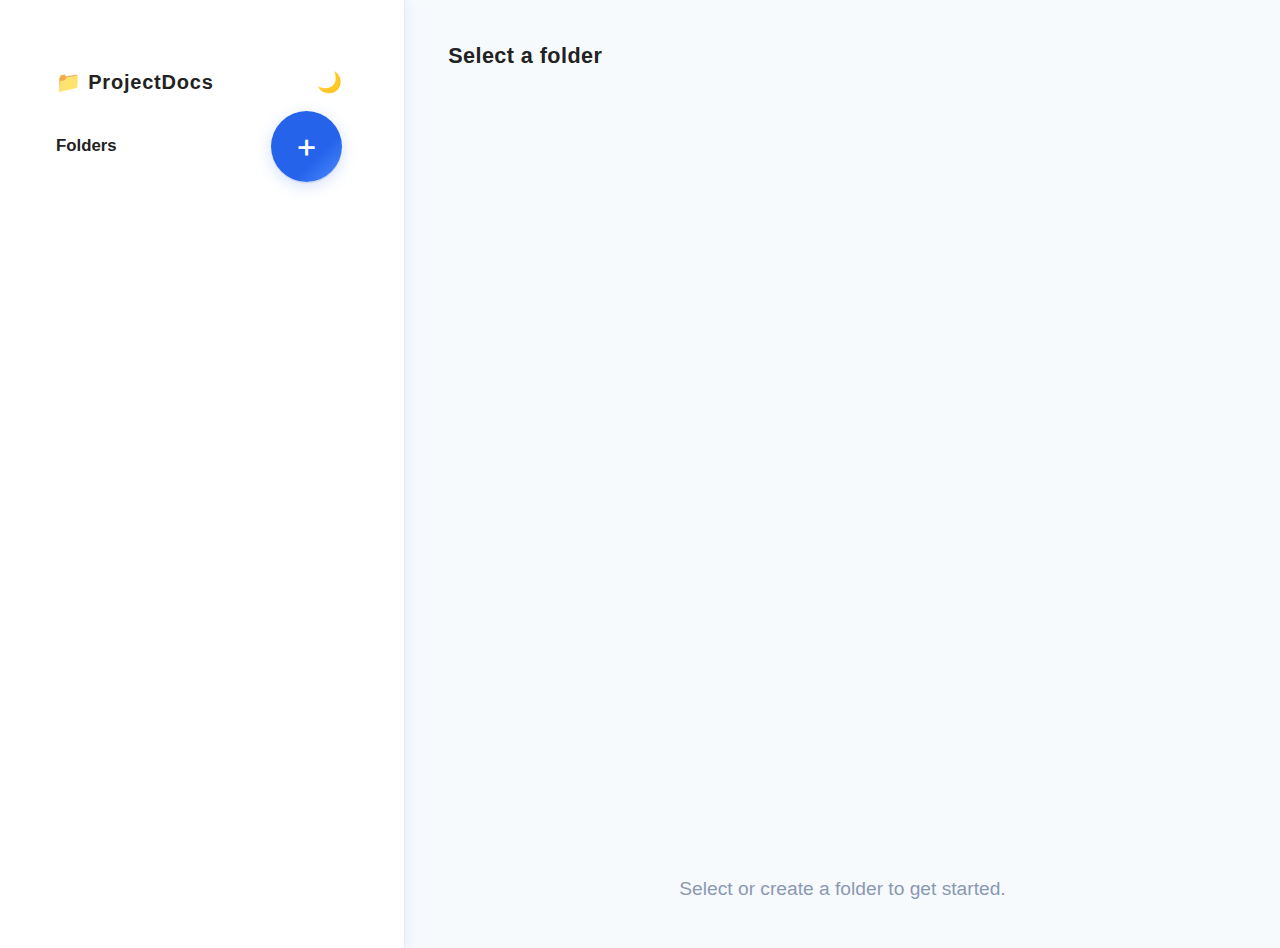
<file: index.html>
<!DOCTYPE html>
<html lang="en">
<head>
  <meta charset="UTF-8">
  <meta name="viewport" content="width=device-width, initial-scale=1.0">
  <title>ProjectDocs • Home</title>
  <link rel="stylesheet" href="styles.css">
</head>
<body>
  <div class="app-shell">
    <aside class="sidebar" id="sidebar">
      <div class="sidebar-header">
        <span class="logo">📁 ProjectDocs</span>
        <button class="theme-toggle" id="theme-toggle" title="Toggle dark mode">🌙</button>
      </div>
      <div class="folders-section">
        <div class="folders-header">
          <span>Folders</span>
          <button id="add-folder" title="Add folder">＋</button>
        </div>
        <ul id="folders-list"></ul>
      </div>
    </aside>
    <main class="main-pane">
      <header class="main-header">
        <span id="current-folder-name" class="main-title">Select a folder</span>
        <button id="add-doc" title="Add document" style="display:none;">＋ New Doc</button>
      </header>
      <ul id="docs-list" class="docs-list"></ul>
      <div id="empty-state" class="empty-state">Select or create a folder to get started.</div>
    </main>
  </div>
  <script src="main.js"></script>
</body>
</html>
</file>
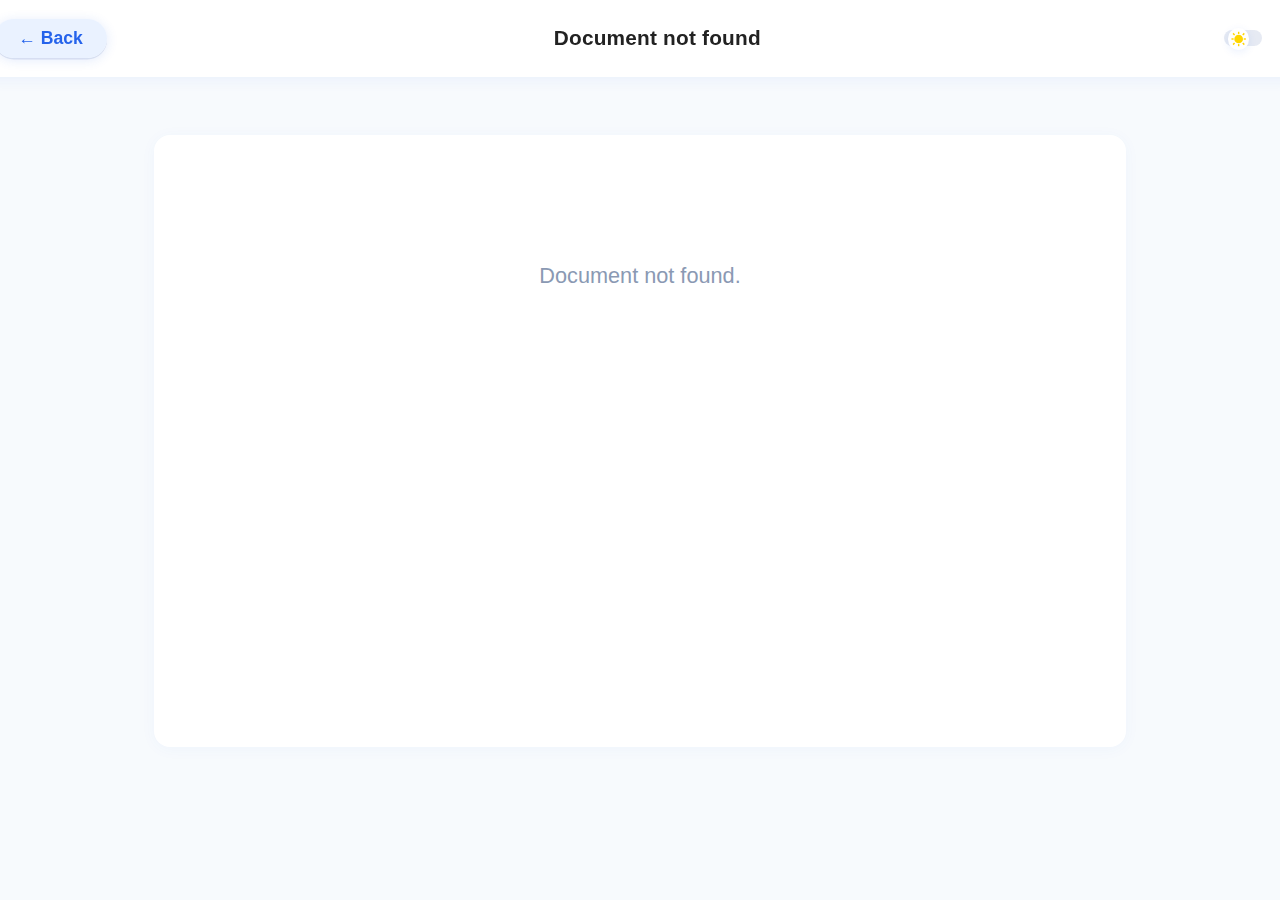
<file: doc.html>
<!DOCTYPE html>
<html lang="en">
<head>
  <meta charset="UTF-8">
  <meta name="viewport" content="width=device-width, initial-scale=1.0">
  <title>ProjectDocs • Document</title>
  <link rel="stylesheet" href="styles.css">
  <link href="https://cdn.quilljs.com/1.3.6/quill.snow.css" rel="stylesheet">
</head>
<body class="doc-page">
  <div class="doc-shell">
    <header class="doc-toolbar" id="doc-toolbar">
      <button id="back-btn" title="Back">← Back</button>
      <span id="doc-title" class="doc-title">Document</span>
      <div class="doc-toolbar-actions">
        <button class="doc-toolbar-actions" id="edit-btn"><span class="icon-edit">✏️</span> Edit</button>
        <button id="view-btn" style="display:none;">View</button>
        <button id="save-btn" style="display:none;">Save</button>
        <button id="rename-btn">Rename</button>
        <button id="delete-btn">Delete</button>
      </div>
      <button class="theme-toggle-switch" id="theme-toggle-doc" title="Toggle dark/light mode" aria-label="Toggle theme">
  <span class="toggle-track">
    <span class="toggle-thumb">
      <span class="toggle-sun">
        <svg width="22" height="22" viewBox="0 0 24 24" fill="none"><circle cx="12" cy="12" r="6" fill="#FFD600"/><g stroke="#FFD600" stroke-width="2"><line x1="12" y1="2" x2="12" y2="5"/><line x1="12" y1="19" x2="12" y2="22"/><line x1="2" y1="12" x2="5" y2="12"/><line x1="19" y1="12" x2="22" y2="12"/><line x1="4.22" y1="4.22" x2="6.34" y2="6.34"/><line x1="17.66" y1="17.66" x2="19.78" y2="19.78"/><line x1="4.22" y1="19.78" x2="6.34" y2="17.66"/><line x1="17.66" y1="6.34" x2="19.78" y2="4.22"/></g></svg>
      </span>
      <span class="toggle-moon">
        <svg width="22" height="22" viewBox="0 0 24 24" fill="none"><circle cx="15" cy="12" r="6" fill="#8a99b3"/><path d="M21 12.79A9 9 0 1111.21 3a7 7 0 109.79 9.79z" fill="#6c7ba0"/></svg>
      </span>
    </span>
  </span>
</button>
    </header>
    <main class="doc-main">
      <div id="doc-content"></div>
    </main>
  </div>
  <script src="https://cdn.quilljs.com/1.3.6/quill.min.js"></script>
  <script src="doc.js"></script>
</body>
</html>
</file>
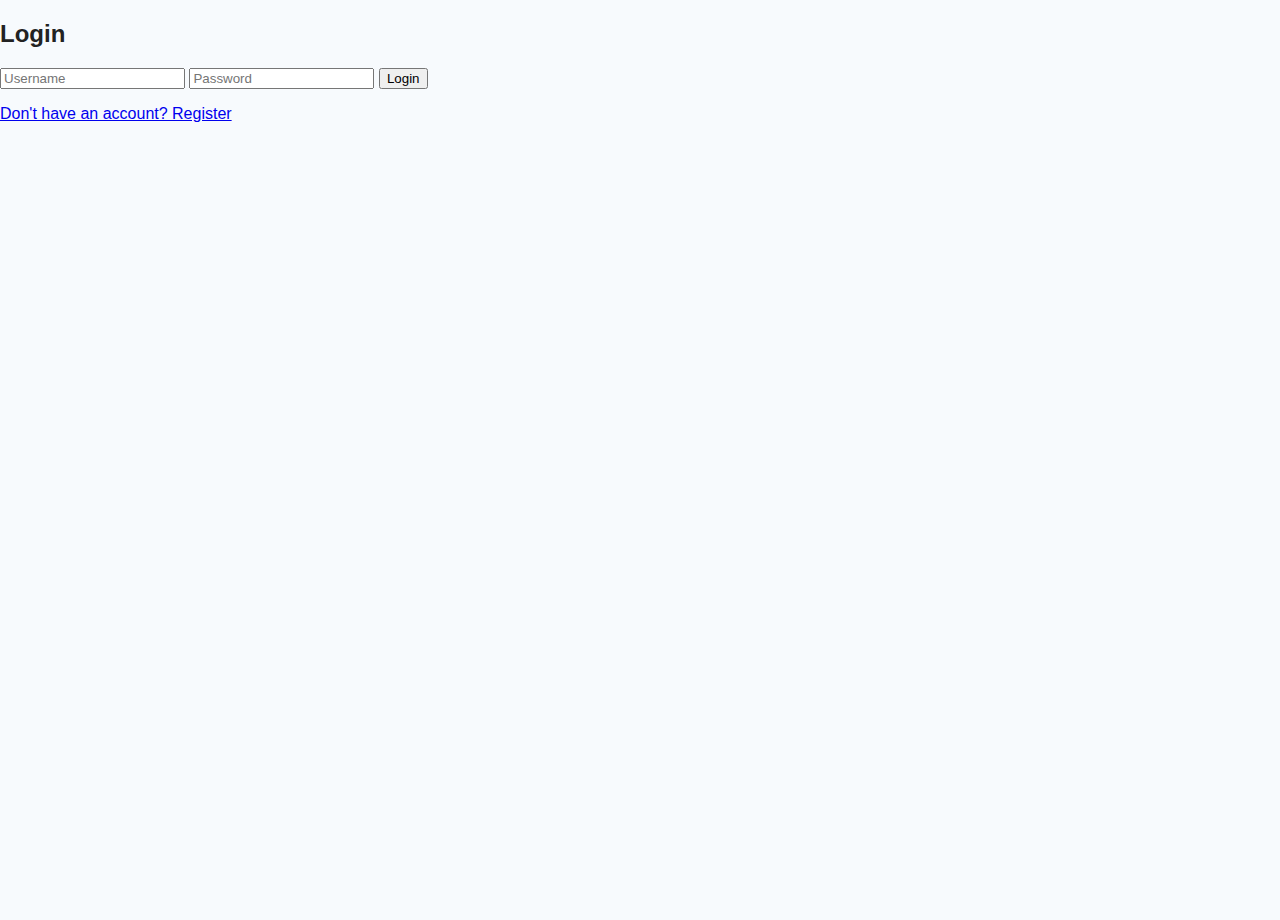
<file: login.html>
<!DOCTYPE html>
<html lang="en">
<head>
  <meta charset="UTF-8" />
  <meta name="viewport" content="width=device-width, initial-scale=1.0" />
  <title>Login - ProjectDocs</title>
  <link rel="stylesheet" href="styles.css" />
</head>
<body>
  <div class="centered-form">
    <h2>Login</h2>
    <input type="text" id="login-username" placeholder="Username" />
    <input type="password" id="login-password" placeholder="Password" />
    <button id="login-btn">Login</button>
    <div id="login-msg" class="msg"></div>
    <div style="margin-top:1em;">
      <a href="register.html">Don't have an account? Register</a>
    </div>
  </div>
  <script src="login.js"></script>
</body>
</html>
</file>
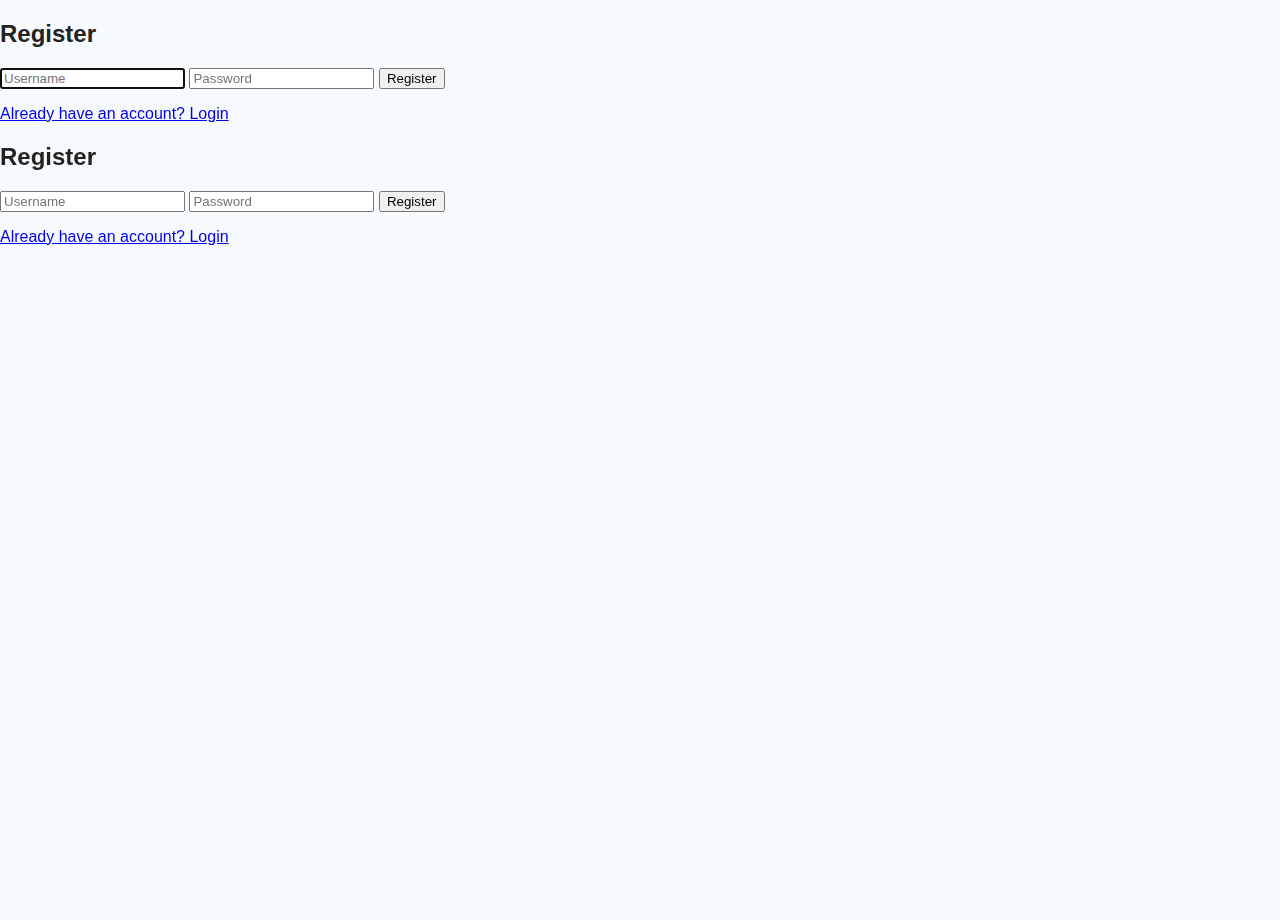
<file: register.html>
<!DOCTYPE html>
<html lang="en">
<head>
  <meta charset="UTF-8">
  <meta name="viewport" content="width=device-width, initial-scale=1.0">
  <title>Register - ProjectDocs</title>
  <link rel="stylesheet" href="styles.css">
</head>
<body>
  <div class="centered-form">
    <h2>Register</h2>
    <input type="text" id="register-username" placeholder="Username" autocomplete="username" autofocus />
    <input type="password" id="register-password" placeholder="Password" autocomplete="new-password" />
    <button id="register-btn">Register</button>
    <div id="register-msg" class="msg"></div>
    <div style="margin-top:1em;">
      <a href="login.html">Already have an account? Login</a>
    </div>
  </div>
  <script src="register.js"></script>
</body>
</html>

<html lang="en">
<head>
  <meta charset="UTF-8" />
  <meta name="viewport" content="width=device-width, initial-scale=1.0" />
  <title>Register - ProjectDocs</title>
  <link rel="stylesheet" href="styles.css" />
</head>
<body>
  <div class="centered-form">
    <h2>Register</h2>
    <input type="text" id="register-username" placeholder="Username" />
    <input type="password" id="register-password" placeholder="Password" />
    <button id="register-btn">Register</button>
    <div id="register-msg" class="msg"></div>
    <div style="margin-top:1em;">
      <a href="login.html">Already have an account? Login</a>
    </div>
  </div>
  <script src="register.js"></script>
</body>
</html>
</file>
<file: styles.css>
/* ProjectDocs: Modern, Professional, Responsive */
:root {
  --primary: #2563eb;
  --primary-light: #4f8cff;
  --bg: #f7fafd;
  --bg-dark: #23272e;
  --sidebar-bg: #fff;
  --sidebar-bg-dark: #23272e;
  --card-bg: #fff;
  --card-bg-dark: #2a2e34;
  --text: #222;
  --text-dark: #e7eaf1;
  --accent: #e6f0ff;
  --accent-dark: #2f3640;
  --shadow: 0 2px 16px #2563eb18;
}
body {
  margin: 0;
  font-family: 'Segoe UI', Arial, sans-serif;
  background: var(--bg);
  color: var(--text);
  min-height: 100vh;
  transition: background 0.3s, color 0.3s;
}
body.dark {
  background: var(--bg-dark);
  color: var(--text-dark);
}
.app-shell {
  display: flex;
  min-height: 100vh;
}
.sidebar {
  width: 340px;
  min-width: 260px;
  background: var(--sidebar-bg);
  border-right: 1px solid #e5e9f2;
  box-shadow: var(--shadow);
  display: flex;
  flex-direction: column;
  transition: background 0.3s;
  padding-top: 3em;
  padding-left: 2em;
  padding-right: 2em;
  height: 100vh;
  position: relative;
  overflow: hidden;
}

.folders-section {
  flex: 0 1 auto;
  display: flex;
  flex-direction: column;
  min-height: 0;
  max-height: calc(100vh - 240px); /* Leaves room for header and notice, tweak as needed */
}
#folders-list {
  flex: 1 1 auto;
  overflow-y: auto;
  min-height: 0;
  max-height: 100%;
}

.sidebar-warning {
  background: #2d1616;
  color: #eebbbb;
  padding: 0.5em 0.8em;
  border-radius: 7px;
  margin: 0 0 0.6em 0;
  font-size: 0.97em;
  font-weight: 500;
  box-shadow: 0 1px 4px #0003;
  max-width: 100%;
  border: 1px solid #4a2323;
  width: auto;
  display: block;
  position: static;
}

.sidebar-warning-detail {
  color: #bc8888;
  font-size: 0.92em;
  font-weight: 400;
  display: block;
  margin-top: 0.3em;
}
body.dark .sidebar-warning {
  background: #1a0c0c;
  color: #ffdddd;
  border: 1px solid #3a1919;
}
body.dark .sidebar-warning-detail {
  color: #e0a0a0;
}
.sidebar-warning {
  background: #fffbe8;
  color: #b53a00;
  padding: 1.2em 1em 1.2em 1em;
  box-sizing: border-box;
  border-radius: 10px;
  margin: 2em 0 0 0;
  font-size: 1.08em;
  font-weight: 500;
  box-shadow: 0 2px 8px #ffb30022;
  max-width: 100%;
  border: 1px solid #ffe3a3;
  width: auto;
  position: static;
  display: block;
}
#folders-list {
  flex: 1;
  overflow-y: auto;
  min-height: 0;
  max-height: calc(100vh - 8em);
}
/* Lively button animations for all main, toolbar, and doc page buttons */
button, .doc-toolbar button, .doc-toolbar-actions button, .doc-actions button, .folder-actions button {
  transition: background 0.25s, color 0.25s, box-shadow 0.3s, transform 0.3s cubic-bezier(.7,.2,.2,1);
}
button:hover, .doc-toolbar button:hover, .doc-toolbar-actions button:hover, .doc-actions button:hover, .folder-actions button:hover {
  transform: scale(1.11) rotate(-6deg);
  box-shadow: 0 4px 18px #2563eb33;
  z-index: 1;
}
button:active, .doc-toolbar button:active, .doc-toolbar-actions button:active, .doc-actions button:active, .folder-actions button:active {
  transform: scale(0.96) rotate(4deg);
  box-shadow: 0 1px 4px #1741a633;
}

/* Modern animated theme toggle switch */

/* Modern glassy/animated back button on doc page */
#back-btn {
  background: rgba(230,240,255,0.85);
  color: #2563eb;
  border: none;
  border-radius: 1.7em;
  font-size: 1.1em;
  font-weight: 600;
  padding: 0.5em 1.4em;
  box-shadow: 0 2px 12px #2563eb22, 0 1.5px 0 #e6eaf3;
  cursor: pointer;
  transition: background 0.25s, color 0.25s, box-shadow 0.3s, transform 0.2s;
  outline: none;
  margin-right: 1em;
  display: inline-flex;
  align-items: center;
  gap: 0.6em;
  position: relative;
  overflow: hidden;
}
#back-btn:hover, #back-btn:focus {
  background: #2563eb;
  color: #fff;
  box-shadow: 0 6px 24px #2563eb55;
  transform: scale(1.11) rotate(-3deg);
}
#back-btn:active {
  background: #1741a6;
  color: #fff;
  box-shadow: 0 1px 4px #1741a633;
  transform: scale(0.94);
}
body.dark #back-btn {
  background: rgba(44,54,81,0.95);
  color: #FFD600;
  box-shadow: 0 2px 12px #0007;
}

/* Modern glassy sidebar hide/show buttons */
.hide-sidebar, .show-sidebar {
  width: 1.5em;
  height: 1.5em;
  font-size: 1em;
  width: 2em;
  height: 2em;
  font-size: 1.3em;

  background: rgba(230,240,255,0.96);
  color: #2563eb;
  border: none;
  border-radius: 50%;
  font-size: 1.7em;
  width: 2.6em;
  height: 2.6em;
  box-shadow: 0 2px 10px #2563eb22, 0 1.5px 0 #e6eaf3;
  cursor: pointer;
  transition: background 0.25s, color 0.25s, box-shadow 0.3s, transform 0.2s;
  outline: none;
  display: inline-flex;
  align-items: center;
  justify-content: center;
  position: relative;
  margin-left: 0.5em;
  margin-right: 0.2em;
  z-index: 1001;
}
.hide-sidebar:hover, .show-sidebar:hover {
  background: #2563eb;
  color: #fff;
  box-shadow: 0 6px 16px #2563eb55;
  transform: scale(1.11) rotate(-8deg);
}
.hide-sidebar:active, .show-sidebar:active {
  background: #1741a6;
  color: #fff;
  box-shadow: 0 1px 4px #1741a633;
  transform: scale(0.94);
}
body.dark .hide-sidebar, body.dark .show-sidebar {
  background: rgba(44,54,81,0.97);
  color: #FFD600;
  box-shadow: 0 2px 10px #0007;
}

/* Modern add-folder button (FAB style) */
#add-folder {
  background: linear-gradient(135deg, #2563eb 65%, #4f8cff 100%);
  width: 1.5em;
  height: 1.5em;
  font-size: 1em;
  color: #fff;
  border: none;
  border-radius: 50%;
  width: 2.5em;
  height: 2.5em;
  font-size: 1.7em;
  font-weight: bold;
  box-shadow: 0 4px 16px #2563eb33, 0 1.5px 0 #e6eaf3;
  cursor: pointer;
  display: inline-flex;
  align-items: center;
  justify-content: center;
  transition: background 0.25s, box-shadow 0.3s, transform 0.2s;
  outline: none;
  margin-left: 0.6em;
  margin-right: 0.2em;
  z-index: 1001;
}
#add-folder:hover, #add-folder:focus {
  background: linear-gradient(135deg, #4f8cff 80%, #2563eb 100%);
  box-shadow: 0 8px 24px #2563eb55;
  transform: scale(1.13) rotate(-8deg);
}
#add-folder:active {
  background: #1741a6;
  box-shadow: 0 1px 4px #1741a633;
  transform: scale(0.96);
}
body.dark #add-folder {
  background: linear-gradient(135deg, #23272e 65%, #2563eb 100%);
  color: #FFD600;
  box-shadow: 0 2px 10px #0007;
}

/* Watermark always visible when sidebar hidden */
.sidebar.hide ~ .main-pane .docs-watermark {
  display: block !important;
  opacity: 0.33;
  pointer-events: none;
}

.theme-toggle-switch {
  background: none;
  border: none;
  cursor: pointer;
  width: 3.2em;
  height: 2em;
  padding: 0;
  margin: 0 0.7em 0 0;
  display: inline-flex;
  align-items: center;
  justify-content: center;
  position: relative;
  outline: none;
}
.theme-toggle-switch .toggle-track {
  width: 2.8em;
  height: 1.2em;
  background: #e6eaf3;
  border-radius: 1em;
  position: absolute;
  left: 0.2em;
  top: 0.4em;
  transition: background 0.3s;
}
body.dark .theme-toggle-switch .toggle-track {
  background: #23272e;
}
.theme-toggle-switch .toggle-thumb {
  position: absolute;
  left: 0.25em;
  top: -0.15em;
  width: 1.6em;
  height: 1.6em;
  background: #fff;
  border-radius: 50%;
  box-shadow: 0 2px 8px #2563eb18;
  display: flex;
  align-items: center;
  justify-content: center;
  transition: left 0.5s cubic-bezier(.7,.2,.2,1), background 0.3s, box-shadow 0.3s;
  z-index: 1;
  will-change: left, background, box-shadow;
}
body.dark .theme-toggle-switch .toggle-thumb {
  background: #23272e;
  box-shadow: 0 2px 8px #0007;
}
.theme-toggle-switch .toggle-sun, .theme-toggle-switch .toggle-moon {
  position: absolute;
  width: 1.3em;
  height: 1.3em;
  left: 0.15em;
  top: 0.15em;
  display: flex;
  align-items: center;
  justify-content: center;
  opacity: 1;
  pointer-events: none;
  transition: opacity 0.45s, transform 0.5s cubic-bezier(.7,.2,.2,1);
}
.theme-toggle-switch .toggle-moon {
  opacity: 0;
  transform: scale(0.7) rotate(-60deg);
}
body.dark .theme-toggle-switch .toggle-sun {
  opacity: 0;
  transform: scale(0.7) rotate(60deg);
}
body.dark .theme-toggle-switch .toggle-moon {
  opacity: 1;
  transform: scale(1) rotate(0deg);
}
.theme-toggle-switch .toggle-thumb {
  left: 0.25em;
}
body.dark .theme-toggle-switch .toggle-thumb {
  left: 1.25em;
}
.theme-toggle-switch:active .toggle-thumb {
  transform: scale(1.13) rotate(18deg);
  box-shadow: 0 4px 16px #2563eb33;
}
.theme-toggle-switch:focus-visible .toggle-thumb {
  outline: 2px solid #2563eb;
}

/* Glassy/neon doc page toolbar buttons */
.doc-toolbar-actions button {
  margin-left: 0.5em;
  background: rgba(230,240,255,0.85);
  color: #2563eb;
  border: none;
  border-radius: 1.7em;
  font-size: 1.1em;
  font-weight: 600;
  padding: 0.5em 1.4em;
  box-shadow: 0 2px 12px #2563eb22, 0 1.5px 0 #e6eaf3;
  cursor: pointer;
  transition: background 0.25s, color 0.25s, box-shadow 0.3s, transform 0.2s;
  outline: none;
  position: relative;
  overflow: hidden;
  display: inline-flex;
  align-items: center;
  gap: 0.5em;
}
body.dark .doc-toolbar-actions button {
  background: rgba(44,54,81,0.95);
  color: #FFD600;
  box-shadow: 0 2px 12px #0007;
}
.doc-toolbar-actions button:hover, .doc-toolbar-actions button:focus {
  background: #2563eb;
  color: #fff;
  box-shadow: 0 6px 24px #2563eb55;
  transform: scale(1.11) rotate(-3deg);
}
.doc-toolbar-actions button:active {
  background: #1741a6;
  color: #fff;
  box-shadow: 0 1px 4px #1741a633;
  transform: scale(0.94);
}
.doc-toolbar-actions button[disabled] {
  opacity: 0.6;
  pointer-events: none;
}


  background: #fff;
  border: none;
  font-size: 1.4em;
  cursor: pointer;
  margin-left: 0.5em;
  color: #888;
  border-radius: 50%;
  box-shadow: 0 2px 8px #2563eb18;
  transition: background 0.3s, color 0.3s, transform 0.4s;
  z-index: 10;
}
.hide-sidebar:hover {
  color: var(--primary);
  background: #e6f0ff;
  transform: scale(1.12) rotate(-10deg);
}
.show-sidebar {
  position: fixed;
  top: 2em;
  left: 0.5em;
  background: #fff;
  border: none;
  border-radius: 50%;
  font-size: 1.7em;
  color: #2563eb;
  box-shadow: 0 2px 8px #2563eb18;
  padding: 0.2em 0.32em;
  cursor: pointer;
  z-index: 1000;
  opacity: 0.9;
  transition: background 0.3s, color 0.3s, left 0.4s;
}
.show-sidebar:hover {
  background: #e6f0ff;
  color: #1741a6;
  opacity: 1;
  left: 0.7em;
}
.sidebar {
  transition: transform 0.45s cubic-bezier(.7,.2,.2,1), opacity 0.3s;
}
.sidebar.hide {
  transform: translateX(-120%);
  opacity: 0;
  pointer-events: none;
}

/* Doc item color and color button */
.doc-item {
  position: relative;
  background: var(--doc-color, var(--card-bg));
  border: 1.5px solid var(--doc-color, #e6eaf3);
  color: var(--text);
  border-radius: 8px;
  margin-bottom: 0.6em;
  padding: 1.1em 1.5em;
  display: flex;
  align-items: center;
  justify-content: space-between;
  box-shadow: 0 2px 8px #2563eb09;
  cursor: pointer;
  font-size: 1.08em;
  font-weight: 500;
  transition: background 0.2s, box-shadow 0.2s, border 0.2s;
  min-width: 0;
  /* Ensure text is readable on custom backgrounds */
  overflow: hidden;
}

.sidebar-hidden-message {
  margin-top: 2.2em;
  text-align: center;
  color: #b3b3b3;
  font-size: 1.15em;
  opacity: 0.7;
  font-style: italic;
  /* You can customize this text in index.html */
}

.docs-watermark {
  position: absolute;
  top: 40%;
  left: 50%;
  transform: translate(-50%, -50%) rotate(-45deg);
  font-size: 4vw;
  color: #e0e0e0;
  opacity: 0.25;
  user-select: none;
  pointer-events: none;
  font-weight: bold;
  white-space: nowrap;
  z-index: 0;
  /* You can customize this text in index.html */
}

.doc-color-btn {
  background: none;
  border: none;
  font-size: 1.1em;
  margin-right: 0.4em;
  cursor: pointer;
  color: #888;
  border-radius: 6px;
  padding: 0.07em 0.4em;
  transition: background 0.2s, color 0.2s;
}
.doc-color-btn:hover {
  background: var(--accent);
  color: var(--primary);
}

@media (max-width: 900px) {
  .sidebar {
    width: 100vw;
    min-width: 0;
    position: static;
    padding-top: 1em;
    height: auto;
  }
}

@media (max-width: 900px) {
  .sidebar {
    width: 100vw;
    min-width: 0;
    position: static;
    padding-top: 1em;
    padding-left: 1em;
    padding-right: 1em;
  }
}
body.dark .sidebar {
  background: var(--sidebar-bg-dark);
  border-right: 1px solid #23272e;
}
.sidebar-header {
  display: flex;
  align-items: center;
  justify-content: space-between;
  padding: 1.3em 1.5em 1em 1.5em;
}
.logo {
  font-size: 1.25em;
  font-weight: 700;
  letter-spacing: 0.04em;
}
.theme-toggle {
  background: none;
  border: none;
  font-size: 1.25em;
  cursor: pointer;
  color: var(--primary);
  transition: color 0.2s;
}
body.dark .theme-toggle {
  color: #e7eaf1;
}
.folders-section {
  flex: 1;
  display: flex;
  flex-direction: column;
  padding: 0 1.5em 1em 1.5em;
}
.folders-header {
  display: flex;
  align-items: center;
  justify-content: space-between;
  font-size: 1.05em;
  font-weight: 600;
  margin-bottom: 0.5em;
}
#folders-list {
  list-style: none;
  padding: 0;
  margin: 0;
  flex: 1;
  overflow-y: auto;
}
.folder-item {
  background: var(--card-bg);
  color: var(--text);
  border-radius: 14px;
  margin-bottom: 1.1em;
  padding: 1.1em 1.1em 1.1em 0.8em;
  display: flex;
  align-items: center;
  justify-content: space-between;
  box-shadow: 0 4px 18px #2563eb10, 0 1.5px 0 #e6eaf3;
  border: 5px solid #e5e9f2;
  cursor: pointer;
  font-size: 1.08em;
  font-weight: 600;
  transition: background 0.2s, box-shadow 0.2s, border 0.2s;
  min-width: 0;
}
.folder-icon {
  width: 1.6em;
  height: 1.6em;
  background: #e6eaf3;
  border-radius: 6px;
  margin-right: 0.7em;
  display: inline-flex;
  align-items: center;
  justify-content: center;
  font-size: 1.1em;
  flex-shrink: 0;
}
.folder-name {
  flex: 1 1 0%;
  min-width: 0;
  overflow: hidden;
  text-overflow: ellipsis;
  white-space: nowrap;
  margin-right: 0.7em;
}
.folder-actions {
  display: flex;
  gap: 0.2em;
  flex-shrink: 0;
}
.folder-actions button {
  font-size: 1.1em;
  padding: 0.13em 0.5em;
  border-radius: 8px;
  background: none;
  border: none;
  color: #888;
  cursor: pointer;
}
.folder-actions button:hover {
  background: var(--accent);
  color: var(--primary);
}

.folder-item.folder-color {
  background: var(--folder-color, #e6f0ff) !important;
  border: 2px solid var(--folder-color, #e6f0ff) !important;
}

.folder-actions button {
  font-size: 1.1em;
  padding: 0 0.3em;
  border-radius: 3px;
  transition: background 0.2s, color 0.2s;
}
.folder-actions button:hover {
  background: var(--accent);
  color: var(--primary);
}
body.dark .folder-actions button:hover {
  background: var(--accent-dark);
  color: var(--primary-light);
}

body.dark .folder-item {
  background: var(--card-bg-dark);
  color: var(--text-dark);
}
.folder-item.selected {
  background: var(--accent);
  color: var(--primary);
  font-weight: 700;
}
body.dark .folder-item.selected {
  background: var(--accent-dark);
  color: var(--primary-light);
}
.folder-actions {
  display: flex;
  gap: 0.2em;
}
.folder-actions button {
  background: none;
  border: none;
  color: #888;
  font-size: 1.1em;
  cursor: pointer;
  padding: 0 0.3em;
  border-radius: 3px;
  transition: background 0.2s, color 0.2s;
}
.folder-actions button:hover {
  background: var(--accent);
  color: var(--primary);
}
body.dark .folder-actions button:hover {
  background: var(--accent-dark);
  color: var(--primary-light);
}
.main-pane {
  flex: 1;
  display: flex;
  flex-direction: column;
  min-width: 0;
  background: transparent;
  height: 100vh;
  overflow: hidden;
}
.folder-full-name {
  font-size: 1.18em;
  font-weight: 600;
  color: var(--primary);
  margin: 0 2em 0.2em 2em;
  text-align: right;
  overflow: hidden;
  text-overflow: ellipsis;
  white-space: nowrap;
  max-width: 95%;
}
.docs-list {
  flex: 1 1 0%;
  overflow-y: auto;
  min-height: 0;
  padding: 0 2em 0 2em;
  margin: 0;
}

.main-header {
  display: flex;
  align-items: center;
  justify-content: space-between;
  padding: 2em 2em 1.5em 2em;
  font-size: 1.35em;
  font-weight: 700;
  letter-spacing: 0.02em;
}
#add-doc {
  background: var(--primary);
  color: #fff;
  border: none;
  border-radius: 2em;
  font-size: 1em;
  padding: 0.5em 1.2em;
  margin-left: 1em;
  cursor: pointer;
  font-weight: 500;
  transition: background 0.2s;
}
#add-doc:hover {
  background: var(--primary-light);
}
.docs-list {
  list-style: none;
  padding: 0 2em 0 2em;
  margin: 0;
  flex: 1;
  overflow-y: auto;
}
.doc-item {
  background: var(--card-bg);
  color: var(--text);
  border-radius: 6px;
  margin-bottom: 0.5em;
  padding: 1.1em 1.5em;
  display: flex;
  align-items: center;
  justify-content: space-between;
  box-shadow: 0 1px 4px #2563eb09;
  cursor: pointer;
  font-size: 1.1em;
  font-weight: 500;
  transition: background 0.2s, box-shadow 0.2s;
}
body.dark .doc-item {
  background: var(--card-bg-dark);
  color: var(--text-dark);
}
.doc-item.selected {
  background: var(--accent);
  color: var(--primary);
  font-weight: 700;
}
body.dark .doc-item.selected {
  background: var(--accent-dark);
  color: var(--primary-light);
}
.doc-actions {
  display: flex;
  gap: 0.2em;
}
.doc-actions button {
  background: none;
  border: none;
  color: #888;
  font-size: 1.1em;
  cursor: pointer;
  padding: 0 0.3em;
  border-radius: 3px;
  transition: background 0.2s, color 0.2s;
}
.doc-actions button:hover {
  background: var(--accent);
  color: var(--primary);
}
body.dark .doc-actions button:hover {
  background: var(--accent-dark);
  color: var(--primary-light);
}
.empty-state {
  text-align: center;
  color: #8a99b3;
  font-size: 1.2em;
  margin-top: 4em;
}

/* Doc Page */
.doc-page {
  background: var(--bg);
  color: var(--text);
}
body.dark.doc-page {
  background: var(--bg-dark);
  color: var(--text-dark);
}
.doc-shell {
  min-height: 100vh;
  display: flex;
  flex-direction: column;
  align-items: center;
  justify-content: flex-start;
}
.doc-toolbar {
  width: 100vw;
  max-width: 100vw;
  display: flex;
  align-items: center;
  justify-content: space-between;
  gap: 2em;
  background: var(--sidebar-bg);
  box-shadow: 0 2px 16px #2563eb12;
  border-radius: 0 0 18px 18px;
  padding: 1.2em 3vw 1.2em 2vw;
  position: sticky;
  top: 0;
  z-index: 10;
  transition: box-shadow 0.2s, background 0.3s;
}
body.dark .doc-toolbar {
  background: var(--sidebar-bg-dark);
  box-shadow: 0 2px 16px #0007;
}
.doc-title {
  font-size: 1.3em;
  font-weight: 600;
  letter-spacing: 0.01em;
  flex: 1;
  text-align: center;
}
.doc-toolbar-actions button {
  margin-left: 0.5em;
}
.doc-main {
  width: 100vw;
  max-width: 900px;
  margin: 0 auto;
  padding: 2.5em 2vw 2em 2vw;
  display: flex;
  flex-direction: column;
  align-items: center;
}
#doc-content {
  width: 100%;
  min-height: 60vh;
  background: var(--card-bg);
  border-radius: 16px;
  box-shadow: 0 2px 16px #2563eb0a;
  padding: 2em 2em 2em 2em;
  margin-top: 1em;
  color: inherit;
  font-size: 1.13em;
  line-height: 1.7;
  transition: background 0.3s, color 0.3s;
}
body.dark #doc-content {
  background: var(--card-bg-dark);
  color: var(--text-dark);
}
.ql-toolbar.ql-snow {
  border-radius: 16px 16px 0 0;
  background: var(--accent);
  border: none;
}
body.dark .ql-toolbar.ql-snow {
  background: var(--accent-dark);
}
.ql-container.ql-snow {
  border-radius: 0 0 16px 16px;
  background: transparent;
  border: none;
}
</file>
